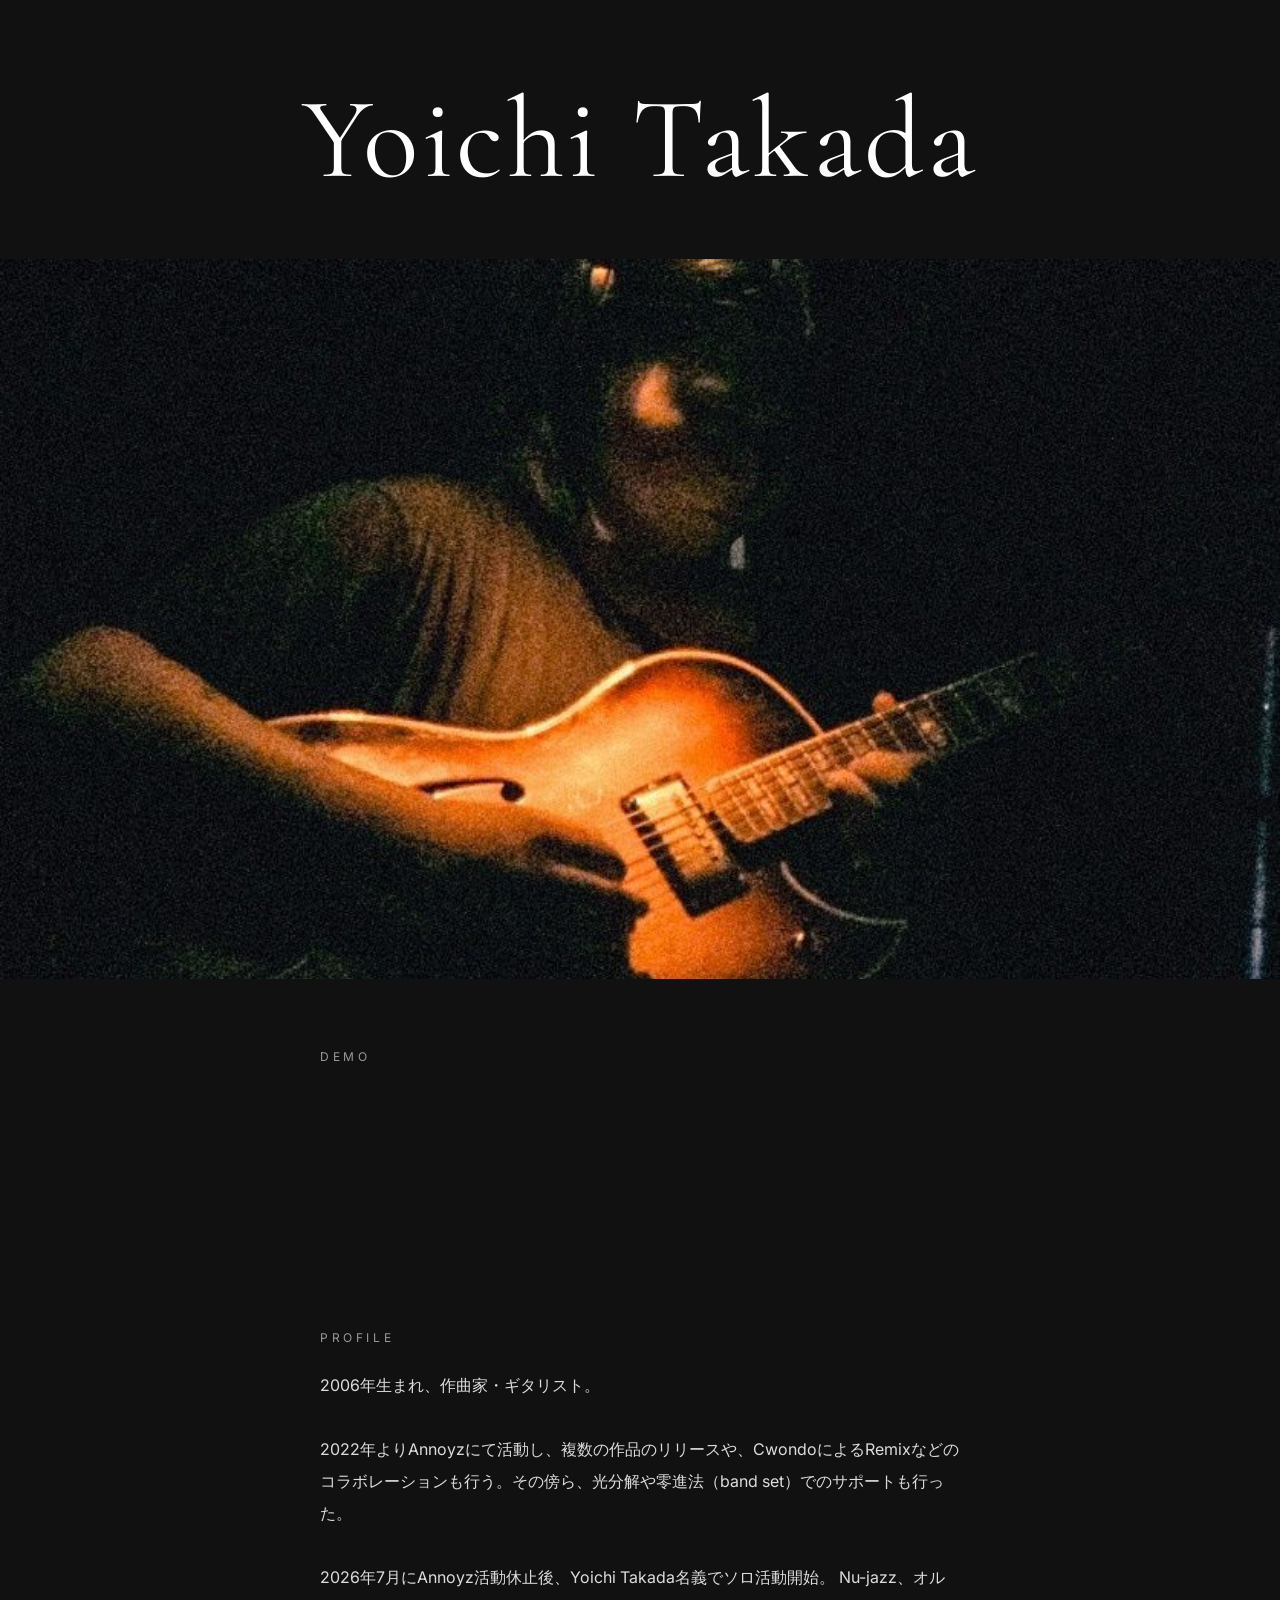
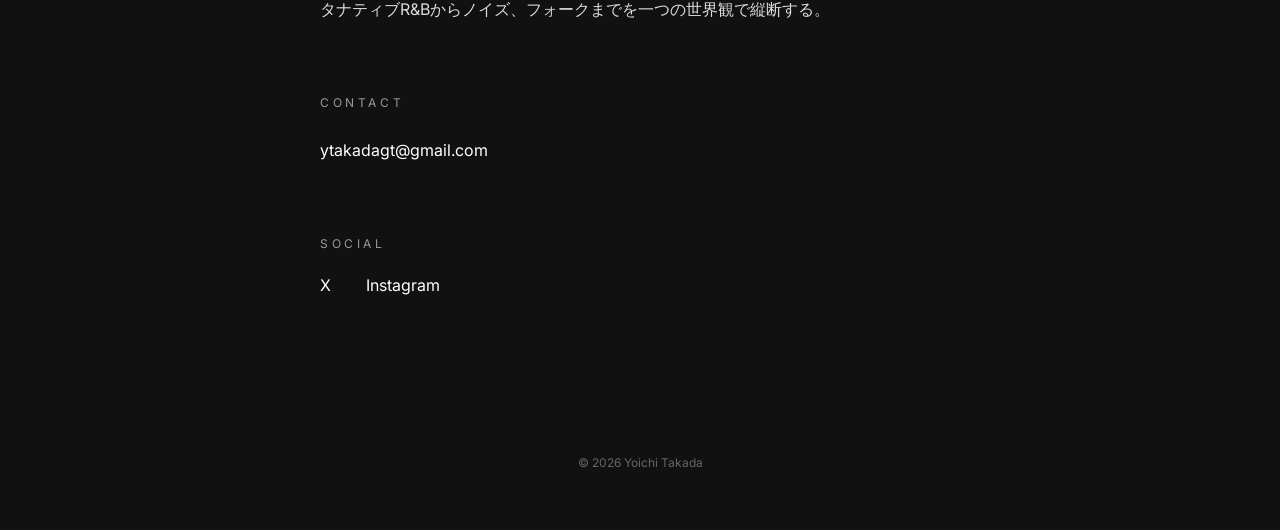
<file: index.html>
<!DOCTYPE html>
<html lang="ja">

<head>

<meta charset="UTF-8">
<meta name="viewport" content="width=device-width, initial-scale=1.0">

<title>Yoichi Takada</title>

<meta name="description" content="Official Website">

<link rel="preconnect" href="https://fonts.googleapis.com">
<link rel="preconnect" href="https://fonts.gstatic.com" crossorigin>

<link href="https://fonts.googleapis.com/css2?family=Cormorant+Garamond:wght@400;500&family=Inter:wght@300;400&display=swap" rel="stylesheet">

<link rel="stylesheet" href="style.css">

</head>

<body>

<header>

<h1>Yoichi Takada</h1>

</header>

<section class="hero">

<img src="artist.jpg" alt="Yoichi Takada">


</section>

<section class="content">

<h2>DEMO</h2>

<div class="demo-container">

<div class="soundcloud-player">
<iframe width="100%" height="166" scrolling="no" frameborder="no" allow="autoplay" src="https://w.soundcloud.com/player/?url=https%3A%2F%2Fsoundcloud.com%2Fgtkyv4ghlfkr%2Fs-t-p-demo&color=%23ffffff&auto_play=false&hide_related=false&show_comments=true&show_user=true&show_reposts=false&show_teaser=true"></iframe>
</div>


</div>

<h2>PROFILE</h2>

<p>

2006年生まれ、作曲家・ギタリスト。<br><br>
2022年よりAnnoyzにて活動し、複数の作品のリリースや、CwondoによるRemixなどのコラボレーションも行う。その傍ら、光分解や零進法（band set）でのサポートも行った。<br><br>
2026年7月にAnnoyz活動休止後、Yoichi Takada名義でソロ活動開始。
Nu-jazz、オルタナティブR&Bからノイズ、フォークまでを一つの世界観で縦断する。

</p>

<h2>CONTACT</h2>

<p>

<a href="mailto:ytakadagt@gmail.com">

ytakadagt@gmail.com

</a>

</p>

<h2>SOCIAL</h2>

<div class="social">

<a href="https://x.com/takada_yoichi" target="_blank">
X
</a>

<a href="https://www.instagram.com/yoichitakada_" target="_blank">
Instagram
</a>

</div>

</section>

<footer>

© 2026 Yoichi Takada

</footer>

</body>

</html>
</file>
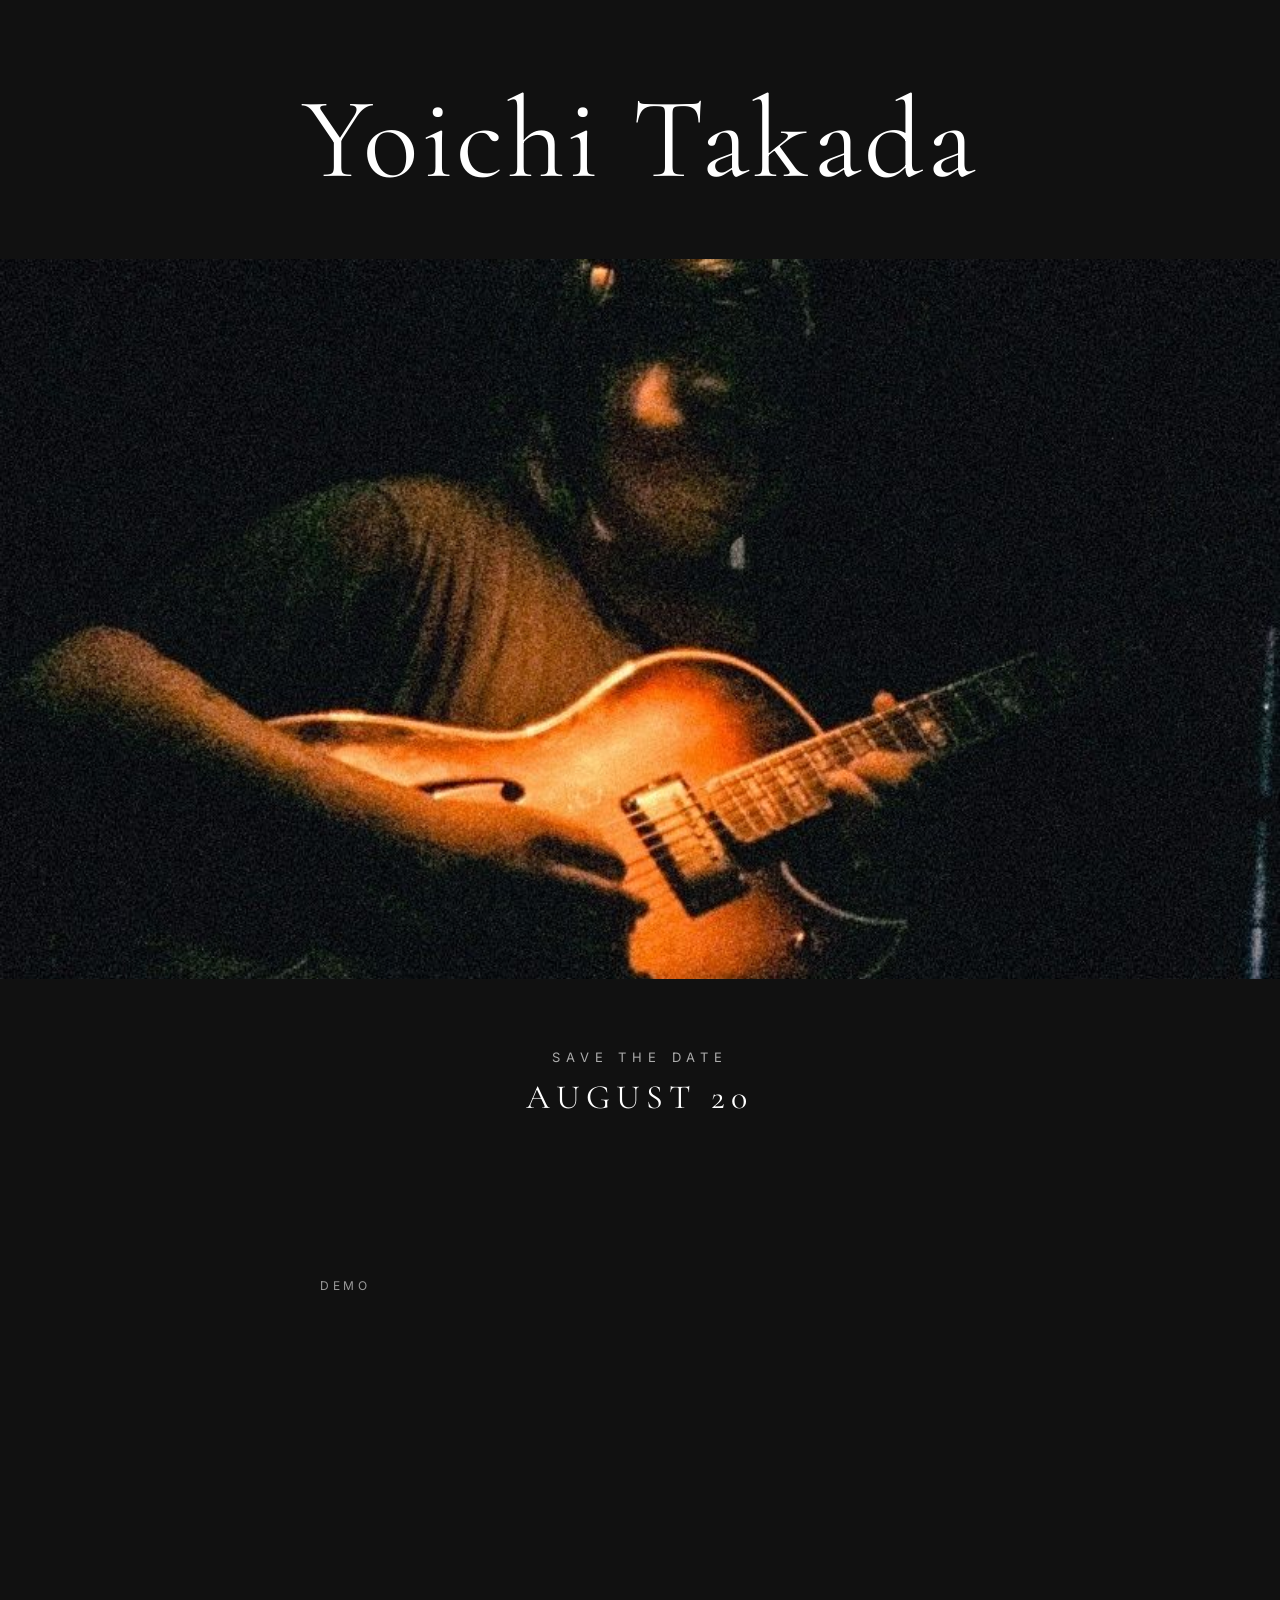
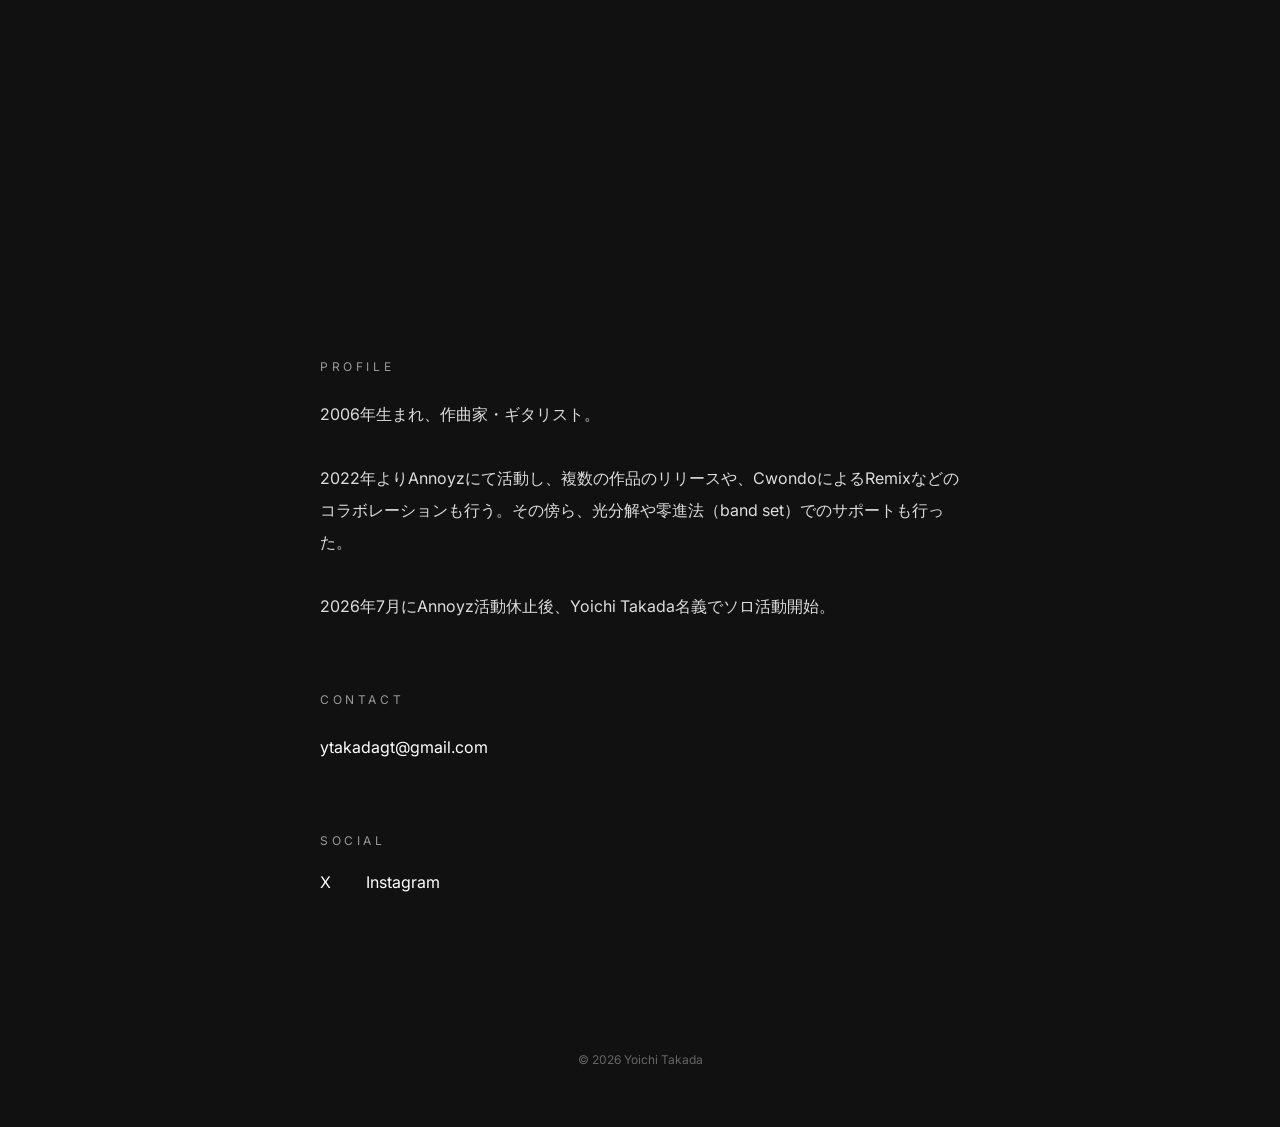
<file: index (3).html>
<!DOCTYPE html>
<html lang="ja">

<head>

<meta charset="UTF-8">
<meta name="viewport" content="width=device-width, initial-scale=1.0">

<title>Yoichi Takada</title>

<meta name="description" content="Official Website">

<link rel="preconnect" href="https://fonts.googleapis.com">
<link rel="preconnect" href="https://fonts.gstatic.com" crossorigin>

<link href="https://fonts.googleapis.com/css2?family=Cormorant+Garamond:wght@400;500&family=Inter:wght@300;400&display=swap" rel="stylesheet">

<link rel="stylesheet" href="style.css">

</head>

<body>

<header>

<h1>Yoichi Takada</h1>

</header>

<section class="hero">

<img src="artist.jpg" alt="Yoichi Takada">

</section>

<section class="announcement">

<div class="save">
SAVE THE DATE
</div>

<div class="day">
AUGUST 20
</div>

</section>

<section class="content">

<h2>DEMO</h2>

<div class="demo-container">

<div class="soundcloud-player">
<iframe width="100%" height="166" scrolling="no" frameborder="no" allow="autoplay" src="https://w.soundcloud.com/player/?url=https%3A%2F%2Fsoundcloud.com%2Fgtkyv4ghlfkr%2Fs-t-p-demo&color=%23ffffff&auto_play=false&hide_related=false&show_comments=true&show_user=true&show_reposts=false&show_teaser=true"></iframe>
</div>

<div class="youtube-player">
<iframe width="100%" height="315" src="https://www.youtube.com/embed/60GhlmICBAw?si=C2VjLHRSBsSWQj7h" title="YouTube video player" frameborder="0" allow="accelerometer; autoplay; clipboard-write; encrypted-media; gyroscope; picture-in-picture; web-share" referrerpolicy="strict-origin-when-cross-origin" allowfullscreen></iframe>
</div>

</div>

<h2>PROFILE</h2>

<p>

2006年生まれ、作曲家・ギタリスト。<br><br>
2022年よりAnnoyzにて活動し、複数の作品のリリースや、CwondoによるRemixなどのコラボレーションも行う。その傍ら、光分解や零進法（band set）でのサポートも行った。<br><br>
2026年7月にAnnoyz活動休止後、Yoichi Takada名義でソロ活動開始。

</p>

<h2>CONTACT</h2>

<p>

<a href="mailto:ytakadagt@gmail.com">

ytakadagt@gmail.com

</a>

</p>

<h2>SOCIAL</h2>

<div class="social">

<a href="https://x.com/takada_yoichi" target="_blank">
X
</a>

<a href="https://www.instagram.com/yoichitakada_" target="_blank">
Instagram
</a>

</div>

</section>

<footer>

© 2026 Yoichi Takada

</footer>

</body>

</html>
</file>
<file: style.css>
*{
    margin:0;
    padding:0;
    box-sizing:border-box;
}

body{

    background:#111;

    color:#fff;

    font-family:"Inter",sans-serif;

}

header{

    padding:70px 20px 50px;

    text-align:center;

}

h1{

    font-family:"Cormorant Garamond",serif;

    font-size:clamp(56px,9vw,120px);

    font-weight:400;

    letter-spacing:.03em;

}

.hero{

    width:100%;

}

.hero img{

    display:block;

    width:100%;

    height:80vh;

    object-fit:cover;

}

.announcement{

    text-align:center;

    padding:70px 20px 90px;

}

.save{

    font-size:13px;

    letter-spacing:.45em;

    text-transform:uppercase;

    opacity:.65;

}

.day{

    margin-top:12px;

    font-family:"Cormorant Garamond",serif;

    font-size:34px;

    letter-spacing:.18em;

}

.content{

    max-width:700px;

    margin:auto;

    padding:0 30px 100px;

}

h2{

    font-size:12px;

    letter-spacing:.3em;

    font-weight:400;

    color:#999;

    margin-bottom:24px;

    margin-top:70px;

}

p{

    font-size:16px;

    line-height:2;

    color:#ddd;

}

a{

    color:white;

    text-decoration:none;

}

a:hover{

    opacity:.6;

}

.social{

    display:flex;

    gap:35px;

    margin-top:20px;

}

/* Demo Players Container */
.demo-container{

    display:flex;

    flex-direction:column;

    gap:40px;

    margin-top:30px;

    margin-bottom:40px;

}

.soundcloud-player{

    width:100%;

    border-radius:4px;

    overflow:hidden;

}

.soundcloud-player iframe{

    display:block;

}

.youtube-player{

    width:100%;

    aspect-ratio:16/9;

    border-radius:4px;

    overflow:hidden;

}

.youtube-player iframe{

    width:100%;

    height:100%;

    display:block;

}

footer{

    text-align:center;

    padding:60px;

    color:#666;

    font-size:12px;

}

@media(max-width:768px){

h1{

    font-size:60px;

}

.hero img{

    height:60vh;

}

.day{

    font-size:24px;

}

.content{

    padding:0 24px 80px;

}

.social{

    flex-direction:column;

    gap:15px;

}

.demo-container{

    gap:30px;

    margin-bottom:30px;

}

.youtube-player{

    aspect-ratio:16/9;

}

}
</file>
